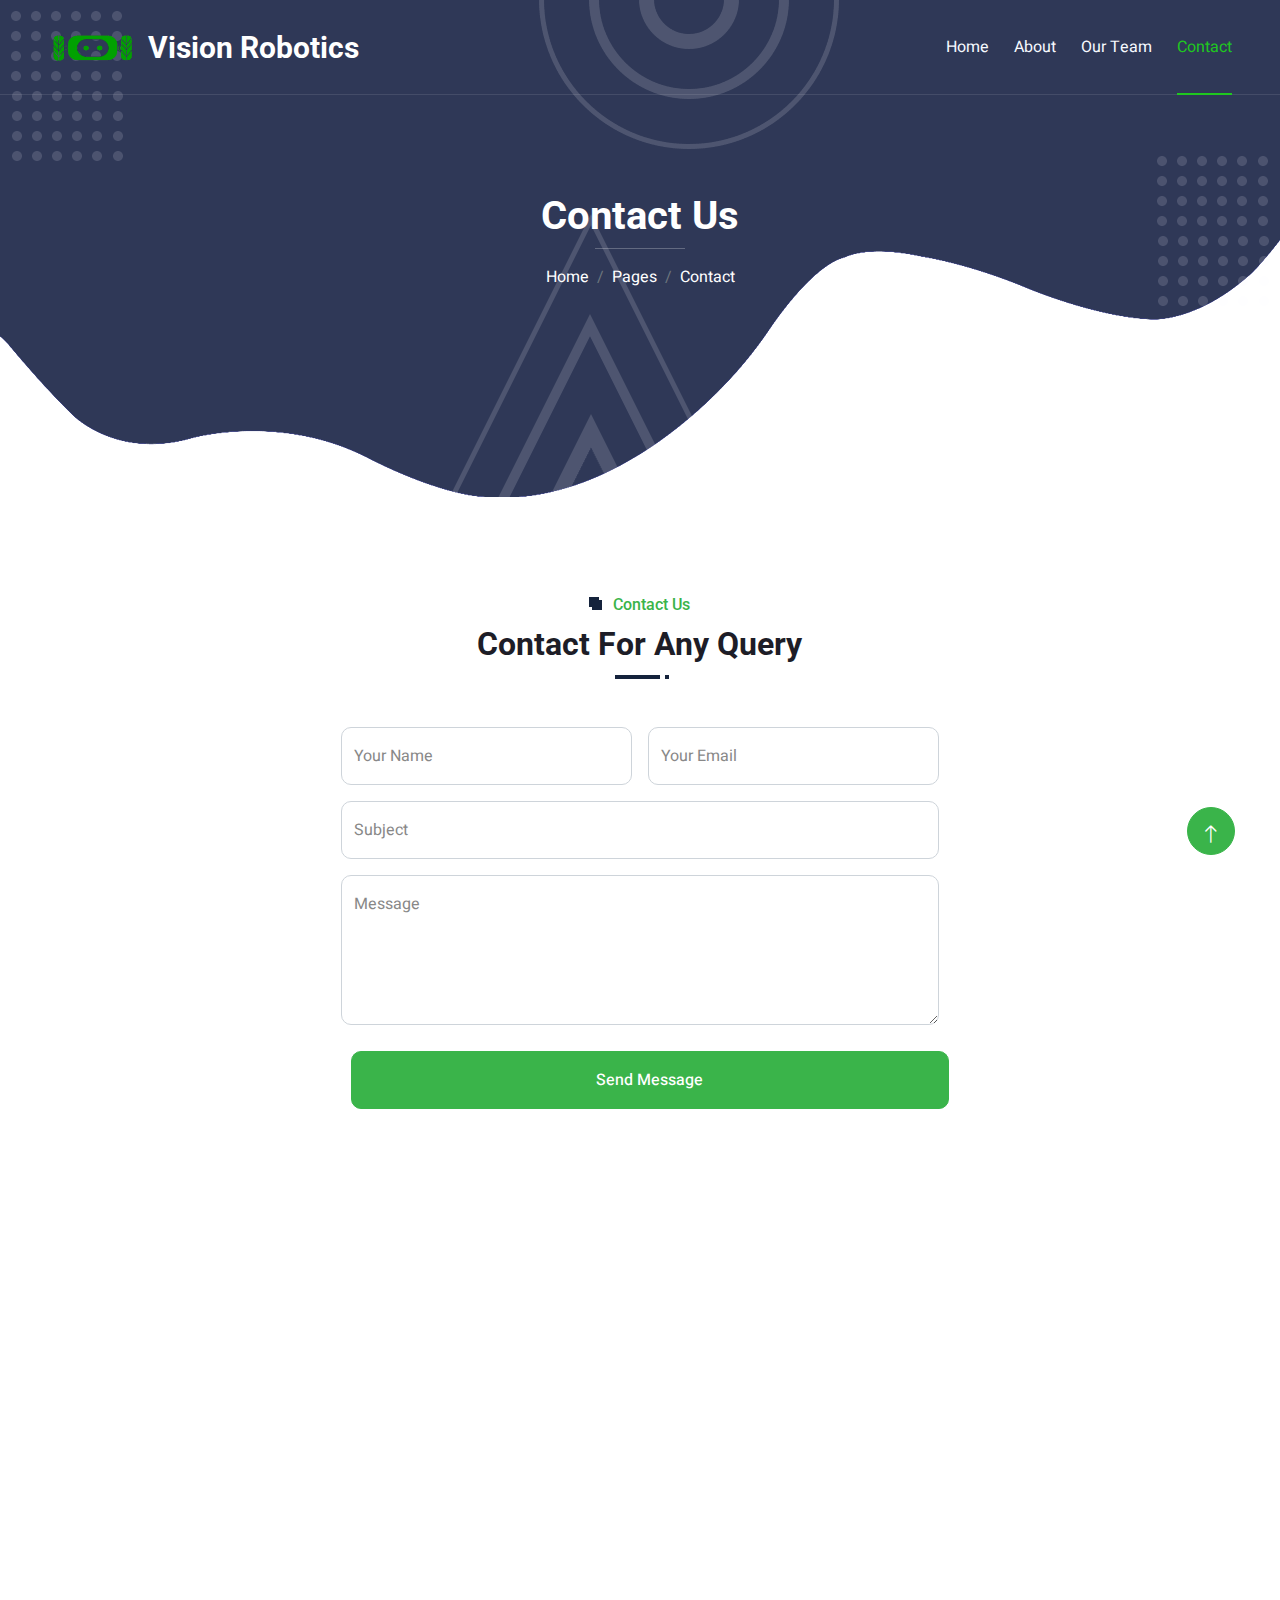
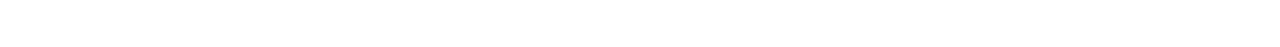
<file: contact.html>
<!DOCTYPE html>
<html lang="en">
  <head>
    <meta charset="utf-8" />
    <title>Vision Robotics</title>
    <meta content="width=device-width, initial-scale=1.0" name="viewport" />
    <meta content="" name="keywords" />
    <meta content="" name="description" />

    <!-- Favicon -->
    <link href="img/favicon.ico" rel="icon" />

    <!-- Google Web Fonts -->
    <link rel="preconnect" href="https://fonts.googleapis.com" />
    <link rel="preconnect" href="https://fonts.gstatic.com" crossorigin />
    <link
      href="https://fonts.googleapis.com/css2?family=Heebo:wght@400;500&family=Roboto:wght@400;500;700&display=swap"
      rel="stylesheet"
    />

    <!-- Icon Font Stylesheet -->
    <link
      href="https://cdnjs.cloudflare.com/ajax/libs/font-awesome/5.10.0/css/all.min.css"
      rel="stylesheet"
    />
    <link
      href="https://cdn.jsdelivr.net/npm/bootstrap-icons@1.4.1/font/bootstrap-icons.css"
      rel="stylesheet"
    />

    <!-- Libraries Stylesheet -->
    <link href="lib/animate/animate.min.css" rel="stylesheet" />
    <link href="lib/owlcarousel/assets/owl.carousel.min.css" rel="stylesheet" />
    <link href="lib/lightbox/css/lightbox.min.css" rel="stylesheet" />

    <!-- Customized Bootstrap Stylesheet -->
    <link href="css/bootstrap.min.css" rel="stylesheet" />

    <!-- Template Stylesheet -->
    <link href="css/style.css" rel="stylesheet" />
  </head>

  <body>
    <div class="container-xxl bg-white p-0">
      <!-- Spinner Start -->
      <div
        id="spinner"
        class="show bg-white position-fixed translate-middle w-100 vh-100 top-50 start-50 d-flex align-items-center justify-content-center"
      >
        <div
          class="spinner-grow text-primary"
          style="width: 3rem; height: 3rem"
          role="status"
        >
          <span class="sr-only">Loading...</span>
        </div>
      </div>
      <!-- Spinner End -->

      <!-- Navbar & Hero Start -->
      <div class="container-xxl position-relative p-0">
        <nav
          class="navbar navbar-expand-lg navbar-light px-4 px-lg-5 py-3 py-lg-0"
        >
          <a href="index.html" class="navbar-brand p-0">
            <h1 class="m-0" style="color: #fff">
              <img
                src="img/logo.png"
                alt="Vision Robotics Logo"
                style="width: 90px; height: 120px"
              />

              <span style="font-size: 30px">Vision Robotics</span>
            </h1>

            <!-- <img src="img/logo.png" alt="Logo"> -->
          </a>
          <button
            class="navbar-toggler"
            type="button"
            data-bs-toggle="collapse"
            data-bs-target="#navbarCollapse"
          >
            <span class="fa fa-bars"></span>
          </button>
          <div class="collapse navbar-collapse" id="navbarCollapse">
            <div class="navbar-nav ms-auto py-0">
              <a href="index.html" class="nav-item nav-link">Home</a>
              <a href="about.html" class="nav-item nav-link">About</a>

              <a href="team.html" class="nav-item nav-link">Our Team</a>
              <a href="contact.html" class="nav-item nav-link active"
                >Contact</a
              >
            </div>
          </div>
        </nav>

        <div class="container-xxl py-5 bg-primary hero-header mb-5">
          <div class="container my-5 py-5 px-lg-5">
            <div class="row g-5 py-5">
              <div class="col-12 text-center">
                <h1 class="text-white animated zoomIn">Contact Us</h1>
                <hr class="bg-white mx-auto mt-0" style="width: 90px" />
                <nav aria-label="breadcrumb">
                  <ol class="breadcrumb justify-content-center">
                    <li class="breadcrumb-item">
                      <a class="text-white" href="#">Home</a>
                    </li>
                    <li class="breadcrumb-item">
                      <a class="text-white" href="#">Pages</a>
                    </li>
                    <li
                      class="breadcrumb-item text-white active"
                      aria-current="page"
                    >
                      Contact
                    </li>
                  </ol>
                </nav>
              </div>
            </div>
          </div>
        </div>
      </div>
      <!-- Navbar & Hero End -->

      <!-- Full Screen Search Start -->
      <div class="modal fade" id="searchModal" tabindex="-1">
        <div class="modal-dialog modal-fullscreen">
          <div class="modal-content" style="background: rgba(29, 29, 39, 0.7)">
            <div class="modal-header border-0">
              <button
                type="button"
                class="btn bg-white btn-close"
                data-bs-dismiss="modal"
                aria-label="Close"
              ></button>
            </div>
            <div
              class="modal-body d-flex align-items-center justify-content-center"
            >
              <div class="input-group" style="max-width: 600px">
                <input
                  type="text"
                  class="form-control bg-transparent border-light p-3"
                  placeholder="Type search keyword"
                />
                <button class="btn btn-light px-4">
                  <i class="bi bi-search"></i>
                </button>
              </div>
            </div>
          </div>
        </div>
      </div>
      <!-- Full Screen Search End -->

      <!-- Contact Start -->
      <div class="container-xxl py-5">
        <div class="container px-lg-5">
          <div class="row justify-content-center">
            <div class="col-lg-7">
              <div
                class="section-title position-relative text-center mb-5 pb-2 wow fadeInUp"
                data-wow-delay="0.1s"
              >
                <h6 class="position-relative d-inline text-primary ps-4">
                  Contact Us
                </h6>
                <h2 class="mt-2">Contact For Any Query</h2>
              </div>
              <div class="wow fadeInUp" data-wow-delay="0.3s">
                <form>
                  <div class="row g-3">
                    <div class="col-md-6">
                      <div class="form-floating">
                        <input
                          type="text"
                          class="form-control"
                          id="name"
                          placeholder="Your Name"
                        />
                        <label for="name">Your Name</label>
                      </div>
                    </div>
                    <div class="col-md-6">
                      <div class="form-floating">
                        <input
                          type="email"
                          class="form-control"
                          id="email"
                          placeholder="Your Email"
                        />
                        <label for="email">Your Email</label>
                      </div>
                    </div>
                    <div class="col-12">
                      <div class="form-floating">
                        <input
                          type="text"
                          class="form-control"
                          id="subject"
                          placeholder="Subject"
                        />
                        <label for="subject">Subject</label>
                      </div>
                    </div>
                    <div class="col-12">
                      <div class="form-floating">
                        <textarea
                          class="form-control"
                          placeholder="Leave a message here"
                          id="message"
                          style="height: 150px"
                        ></textarea>
                        <label for="message">Message</label>
                      </div>
                    </div>
                    <div class="col-12">
                      <button class="btn btn-primary w-100 py-3" type="submit">
                        Send Message
                      </button>
                    </div>
                  </div>
                </form>
              </div>
            </div>
          </div>
        </div>
      </div>
      <!-- Contact End -->

      <!-- Footer Start -->
      <div
        class="container-fluid bg-primary text-light footer mt-5 pt-5 wow fadeIn"
        data-wow-delay="0.1s"
      >
        <div class="container py-5 px-lg-5">
          <div class="row g-5">
            <div class="col-md-6 col-lg-3">
              <h5 class="text-white mb-4">Get In Touch</h5>
              <p>
                <i class="fa fa-map-marker-alt me-3"></i>Lagos,Abuja NIGERIA
              </p>
              <p><i class="fa fa-phone-alt me-3"></i>+234 813 556 0858</p>
              <p><i class="fa fa-envelope me-3"></i>info@visionrobotics.co</p>
              <div class="d-flex pt-2">
                <a class="btn btn-outline-light btn-social" href=""
                  ><i class="fab fa-twitter"></i
                ></a>
                <a class="btn btn-outline-light btn-social" href=""
                  ><i class="fab fa-facebook-f"></i
                ></a>
                <a class="btn btn-outline-light btn-social" href=""
                  ><i class="fab fa-youtube"></i
                ></a>
                <a class="btn btn-outline-light btn-social" href=""
                  ><i class="fab fa-instagram"></i
                ></a>
                <a class="btn btn-outline-light btn-social" href=""
                  ><i class="fab fa-linkedin-in"></i
                ></a>
              </div>
            </div>
            <div class="col-md-6 col-lg-3"></div>
            <div class="col-md-6 col-lg-3">
              <h5 class="text-white mb-4"></h5>
              <div class="row g-2">
                <div class="col-4"></div>
                <div class="col-4"></div>
                <div class="col-4"></div>
                <div class="col-4"></div>
                <div class="col-4"></div>
                <div class="col-4"></div>
              </div>
            </div>
            <div class="col-md-6 col-lg-3">
              <h5 class="text-white mb-4">Newsletter</h5>
              <p>
                Lorem ipsum dolor sit amet elit. Phasellus nec pretium mi.
                Curabitur facilisis ornare velit non vulpu
              </p>
              <div class="position-relative w-100 mt-3">
                <input
                  class="form-control border-0 rounded-pill w-100 ps-4 pe-5"
                  type="text"
                  placeholder="Your Email"
                  style="height: 48px"
                />
                <button
                  type="button"
                  class="btn shadow-none position-absolute top-0 end-0 mt-1 me-2"
                >
                  <i class="fa fa-paper-plane text-primary fs-4"></i>
                </button>
              </div>
            </div>
          </div>
        </div>
        <div class="container px-lg-5">
          <div class="copyright">
            <div class="row">
              <div class="col-md-6 text-center text-md-start mb-3 mb-md-0">
                &copy; <a class="border-bottom" href="#">Vision Robotics</a> All
                Right Reserved. Designed By
                <a class="border-bottom" href="https://jalaLJR.com"
                  >jalaLJR.com</a
                >
              </div>
              <div class="col-md-6 text-center text-md-end">
                <div class="footer-menu">
                  <a href="index.html">Home</a>

                  <a href="contact.html">Contact</a>
                </div>
              </div>
            </div>
          </div>
        </div>
      </div>
      <!-- Footer End -->

      <!-- Back to Top -->
      <a href="#" class="btn btn-lg btn-primary btn-lg-square back-to-top pt-2"
        ><i class="bi bi-arrow-up"></i
      ></a>
    </div>

    <!-- JavaScript Libraries -->
    <script src="https://code.jquery.com/jquery-3.4.1.min.js"></script>
    <script src="https://cdn.jsdelivr.net/npm/bootstrap@5.0.0/dist/js/bootstrap.bundle.min.js"></script>
    <script src="lib/wow/wow.min.js"></script>
    <script src="lib/easing/easing.min.js"></script>
    <script src="lib/waypoints/waypoints.min.js"></script>
    <script src="lib/owlcarousel/owl.carousel.min.js"></script>
    <script src="lib/isotope/isotope.pkgd.min.js"></script>
    <script src="lib/lightbox/js/lightbox.min.js"></script>

    <!-- Template Javascript -->
    <script src="js/main.js"></script>
  </body>
</html>
</file>
<file: css/style.css>
/********** Template CSS **********/
:root {
  --primary: #15233c;
  --secondary: #1fc71f;
  --light: #f7faff;
  --dark: #15233c;
}

/*** Spinner ***/
#spinner {
  opacity: 0;
  visibility: hidden;
  transition: opacity 0.5s ease-out, visibility 0s linear 0.5s;
  z-index: 99999;
}

#spinner.show {
  transition: opacity 0.5s ease-out, visibility 0s linear 0s;
  visibility: visible;
  opacity: 1;
}

.back-to-top {
  position: fixed;
  display: none;
  right: 45px;
  bottom: 45px;
  z-index: 99;
}

/*** Heading ***/
h1,
h2,
h3,
.fw-bold {
  font-weight: 700 !important;
}

h4,
h5,
h6,
.fw-medium {
  font-weight: 500 !important;
}

/*** Button ***/
.btn {
  font-weight: 500;
  transition: 0.5s;
}

.btn-square {
  width: 38px;
  height: 38px;
}

.btn-sm-square {
  width: 32px;
  height: 32px;
}

.btn-lg-square {
  width: 48px;
  height: 48px;
}

.btn-square,
.btn-sm-square,
.btn-lg-square {
  padding: 0;
  display: flex;
  align-items: center;
  justify-content: center;
  font-weight: normal;
  border-radius: 50px;
}

/*** Navbar ***/
.navbar-light .navbar-nav .nav-link {
  position: relative;
  margin-left: 25px;
  padding: 35px 0;
  color: var(--light) !important;
  outline: none;
  transition: 0.5s;
}

.sticky-top.navbar-light .navbar-nav .nav-link {
  padding: 20px 0;
  color: var(--light) !important;
}

.navbar-light .navbar-nav .nav-link:hover,
.navbar-light .navbar-nav .nav-link.active {
  color: var(--secondary) !important;
}

.navbar-light .navbar-brand h1 {
  color: #ffffff;
}

.navbar-light .navbar-brand img {
  max-height: 60px;
  transition: 0.5s;
}

.sticky-top.navbar-light .navbar-brand img {
  max-height: 80px;
}

@media (max-width: 991.98px) {
  .sticky-top.navbar-light {
    position: relative;
    background: #ffffff;
  }

  .navbar-light .navbar-collapse {
    margin-top: 15px;
    border-top: 1px solid #dddddd;
  }

  .navbar-light .navbar-nav .nav-link,
  .sticky-top.navbar-light .navbar-nav .nav-link {
    padding: 10px 0;
    margin-left: 0;
    color: var(--dark) !important;
  }

  .navbar-light .navbar-brand h1 {
    color: var(--primary);
  }

  .navbar-light .navbar-brand img {
    max-height: 45px;
  }
}

@media (min-width: 992px) {
  .navbar-light {
    position: absolute;
    width: 100%;
    top: 0;
    left: 0;
    border-bottom: 1px solid rgba(256, 256, 256, 0.1);
    z-index: 999;
  }

  .sticky-top.navbar-light {
    position: fixed;
    background: #15233c;
  }

  .navbar-light .navbar-nav .nav-link::before {
    position: absolute;
    content: "";
    width: 0;
    height: 2px;
    bottom: -1px;
    left: 50%;
    background: var(--secondary);
    transition: 0.5s;
  }

  .navbar-light .navbar-nav .nav-link:hover::before,
  .navbar-light .navbar-nav .nav-link.active::before {
    width: 100%;
    left: 0;
  }

  .navbar-light .navbar-nav .nav-link.nav-contact::before {
    display: none;
  }

  .sticky-top.navbar-light .navbar-brand h1 {
    color: var(--primary);
  }
}

/*** Hero Header ***/
.hero-header {
  background: url(../img/bg-dot.png), url(../img/bg-dot.png),
    url(../img/bg-round.png), url(../img/bg-tree.png),
    url(../img/bg-bottom-hero.png);
  background-position: 10px 10px, bottom 190px right 10px, left 55% top -1px,
    left 45% bottom -1px, center bottom -1px;
  background-repeat: no-repeat;
}

/*** Section Title ***/
.section-title::before {
  position: absolute;
  content: "";
  width: 45px;
  height: 4px;
  bottom: 0;
  left: 0;
  background: var(--dark);
}

.section-title::after {
  position: absolute;
  content: "";
  width: 4px;
  height: 4px;
  bottom: 0;
  left: 50px;
  background: var(--dark);
}

.section-title.text-center::before {
  left: 50%;
  margin-left: -25px;
}

.section-title.text-center::after {
  left: 50%;
  margin-left: 25px;
}

.section-title h6::before,
.section-title h6::after {
  position: absolute;
  content: "";
  width: 10px;
  height: 10px;
  top: 2px;
  left: 0;
  background: #15233c;
}

.section-title h6::after {
  top: 5px;
  left: 3px;
}

/*** Service ***/
.service-item {
  position: relative;
  height: 350px;
  padding: 30px 25px;
  background: #15233c;
  box-shadow: 0 0 45px rgba(0, 0, 0, 0.08);
  transition: 0.5s;
}

.service-item:hover {
  background: var(--dark);
}

.service-item .service-icon {
  margin: 0 auto 20px auto;
  width: 90px;
  height: 90px;
  display: flex;
  align-items: center;
  justify-content: center;
  color: var(--secondary);
  background: url(../img/i) center center no-repeat;
  transition: 0.5s;
}

.service-item:hover .service-icon {
  color: white;
  background: url(../img/icon-shape-white.png);
}

.service-item h5,
.service-item p {
  transition: 0.5s;
}

.service-item:hover h5,
.service-item:hover p {
  color: white;
}

/*** Team ***/
.team-item {
  position: relative;
  padding: 30px;
  text-align: center;
  transition: 0.5s;
  z-index: 1;
}

.team-item::before,
.team-item::after {
  position: absolute;
  content: "";
  width: 100%;
  height: 40%;
  top: 0;
  left: 0;
  border-radius: 5px;
  background: #ffffff;
  box-shadow: 0 0 45px rgba(0, 0, 0, 0.07);
  transition: 0.5s;
  z-index: -1;
}

.team-item::after {
  top: auto;
  bottom: 0;
}

.team-item:hover::before,
.team-item:hover::after {
  background: var(--primary);
}

.team-item h5,
.team-item p {
  transition: 0.5s;
}

.team-item:hover h5,
.team-item:hover p {
  color: #ffffff;
}

.team-item img {
  padding: 15px;
  border: 1px solid var(--primary);
}

/*** FAQs ***/
.accordion .accordion-item {
  border: none;
  margin-bottom: 15px;
}

.accordion .accordion-button {
  background: var(--light);
  border-radius: 2px;
}

.accordion .accordion-button:not(.collapsed) {
  color: #ffffff;
  background: var(--primary);
  box-shadow: none;
}

.accordion .accordion-button:not(.collapsed)::after {
  background-image: url("data:image/svg+xml,%3csvg xmlns='http://www.w3.org/2000/svg' viewBox='0 0 16 16' fill='%23fff'%3e%3cpath fill-rule='evenodd' d='M1.646 4.646a.5.5 0 0 1 .708 0L8 10.293l5.646-5.647a.5.5 0 0 1 .708.708l-6 6a.5.5 0 0 1-.708 0l-6-6a.5.5 0 0 1 0-.708z'/%3e%3c/svg%3e");
}

.accordion .accordion-body {
  padding: 15px 0 0 0;
}

/*** Footer ***/
.footer {
  background: url(../img/footer.png) center center no-repeat;
  background-size: contain;
}

.footer .btn.btn-social {
  margin-right: 5px;
  width: 40px;
  height: 40px;
  display: flex;
  align-items: center;
  justify-content: center;
  color: var(--light);
  border: 1px solid rgba(256, 256, 256, 0.1);
  border-radius: 40px;
  transition: 0.3s;
}

.footer .btn.btn-social:hover {
  color: var(--primary);
}

.footer .btn.btn-link {
  display: block;
  margin-bottom: 10px;
  padding: 0;
  text-align: left;
  color: var(--light);
  font-weight: normal;
  transition: 0.3s;
}

.footer .btn.btn-link::before {
  position: relative;
  content: "\f105";
  font-family: "Font Awesome 5 Free";
  font-weight: 900;
  margin-right: 10px;
}

.footer .btn.btn-link:hover {
  letter-spacing: 1px;
  box-shadow: none;
}

.footer .copyright {
  padding: 25px 0;
  font-size: 14px;
  border-top: 1px solid rgba(256, 256, 256, 0.1);
}

.footer .copyright a {
  color: var(--light);
}

.footer .footer-menu a {
  margin-right: 15px;
  padding-right: 15px;
  border-right: 1px solid rgba(255, 255, 255, 0.1);
}

.footer .footer-menu a:last-child {
  margin-right: 0;
  padding-right: 0;
  border-right: none;
}

/* Custom CSS to make the second slide image bigger */
.img-container img {
  max-width: 100%;
  height: auto;
  width: 80%; /* Adjust this value to make the image larger */
  animation: zoomIn 1s ease-in-out; /* Apply the zoom-in animation */
}

/* Define the zoom-in animation */
@keyframes zoomIn {
  from {
    transform: scale(0.5); /* Start from 50% size */
    opacity: 0; /* Start with 0 opacity (invisible) */
  }
  to {
    transform: scale(1); /* End at 100% size (original size) */
    opacity: 1; /* End with full opacity (visible) */
  }
}

.carousel-inner .carousel-item {
  height: 700px; /* Set a fixed height for the carousel items */
}

/*** Our Products ***/
@media (min-width: 992px) {
  .container.facts {
    max-width: 100% !important;
    background-color: #15233c !important;
  }

  .container.facts .facts-text {
    padding-left: calc(((100% - 960px) / 2) + 0.75rem);
  }

  .container.facts .facts-counter {
    padding-right: calc(((100% - 960px) / 2) + 0.75rem);
  }
}

@media (min-width: 1200px) {
  .container.facts .facts-text {
    padding-left: calc(((100% - 1140px) / 2) + 0.75rem);
  }

  .container.facts .facts-counter {
    padding-right: calc(((100% - 1140px) / 2) + 0.75rem);
  }
}

@media (min-width: 1400px) {
  .container.facts .facts-text {
    padding-left: calc(((100% - 1320px) / 2) + 0.75rem);
  }

  .container.facts .facts-counter {
    padding-right: calc(((100% - 1320px) / 2) + 0.75rem);
  }
}
.display-6.mb-5 {
  color: #15233c;
}
.mb-0 {
  color: #15233c;
}

/*** Youtube Video ***/
.video {
  position: relative;
  height: 100%;
  min-height: 500px;
  background: linear-gradient(rgb(21, 35, 60), rgba(21, 35, 60));
  background-position: center center;
  background-repeat: no-repeat;
  background-size: cover;
}

.video iframe {
  position: absolute;
  top: 0;
  left: 0;
  width: 100%;
  height: 100%;
}
.col-md-6 {
  .video {
    background-color: white;
  }
}

.video .btn-play {
  display: none; /* Remove the button */
}
/* Add this CSS code to your stylesheet or style section */

/* Apply green color to the carousel control icons */
.carousel-control-prev-icon {
  background-image: url("data:image/svg+xml;charset=utf8,%3Csvg xmlns='http://www.w3.org/2000/svg' fill='%2300ff00' viewBox='0 0 8 8'%3E%3Cpath d='M5.5.5l-3 3 3 3 1.5-1.5L4 4l2-2z'/%3E%3C/svg%3E");
}

.carousel-control-next-icon {
  background-image: url("data:image/svg+xml;charset=utf8,%3Csvg xmlns='http://www.w3.org/2000/svg' fill='%2300ff00' viewBox='0 0 8 8'%3E%3Cpath d='M2.5.5l-1.5 1.5 3 3-3 3 1.5 1.5 4-4z'/%3E%3C/svg%3E");
}

.img-container {
  margin-top: -40px; /* Adjust this value to change the position */
}

.custom-container {
  max-width: 10px; /* Adjust this value to set your desired maximum width */
  margin: 0 auto; /* Center the container on the page if needed */
}

.custom-bg-color {
  background-color: #15233c;
  /* Add any additional styling for the container if needed */
  /* padding: 20px; */
}
.custom-header {
  background-color: #15233c;
  color: white;
  font-weight: bold;
  padding-top: -5px;
}

.slick-list {
  max-width: 700px;
  margin: 0 auto;
  padding: 30px 0;
}
.slick-list .slick-slide {
  font-size: 30px;
  text-align: center;
  padding: 40px 20px;
  line-height: 2;
  font-weight: 700;
}
.slick-list .slick-slide:nth-child(even) {
  background-color: #ddd;
}
.slick-list .slick-slide:nth-child(odd) {
  background-color: #ccc;
}
.slick-arrow {
  z-index: 1;
  width: 40px;
  height: 40px;
}

.slick-arrow:before {
  font-size: 30px;
}
.slick-next {
  right: 0;
}
.slick-prev {
  left: 0;
}

.btn-wrap {
  text-align: center;
  width: 100%;
}
button {
  background-color: #ddd;
  border: none;
  padding: 10px 20px;
  border-radius: 5px;
  margin: 10px;
  font-size: 18px;
  font-weight: 600;
  transition: all 0.5s;
}
button.slick-disabled {
  opacity: 0.6;
}

/* Custom CSS for adding indentation to all lines of text */
.accordion-body {
  text-indent: 40px; /* Adjust the value as needed for desired indentation */
  text-align: center;
}
</file>
